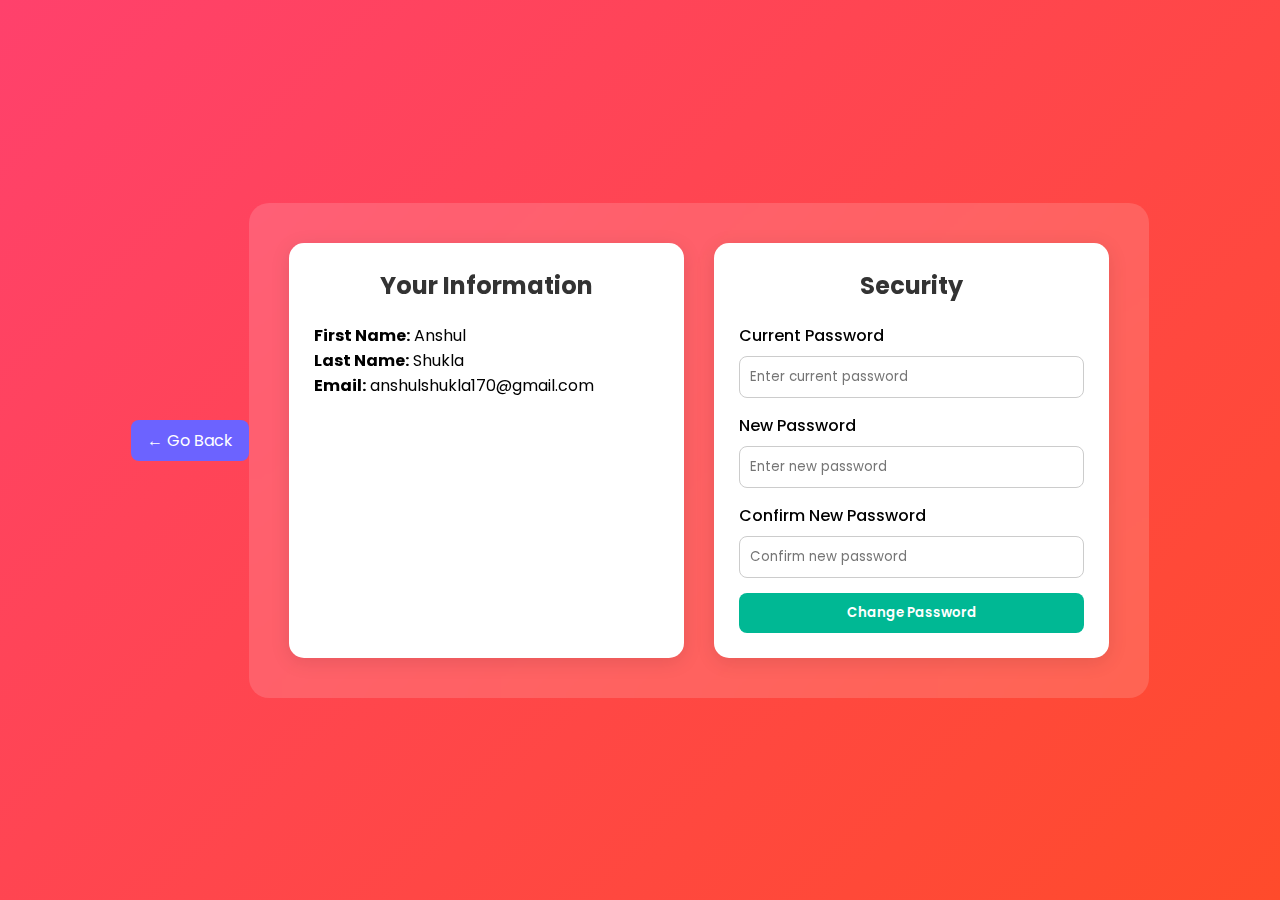
<file: HIMCSAlumni/templates/chngpw.html>
<!DOCTYPE html>
<html lang="en">
<head>
  <meta charset="UTF-8">
  <meta name="viewport" content="width=device-width, initial-scale=1.0">
  <title>Change Password | Alumni Dashboard</title>
  <link href="https://fonts.googleapis.com/css2?family=Poppins:wght@400;600&display=swap" rel="stylesheet">
  <style>
    * {
      margin: 0;
      padding: 0;
      box-sizing: border-box;
      font-family: 'Poppins', sans-serif;
    }

    body {
      min-height: 100vh;
      display: flex;
      justify-content: center;
      align-items: center;
      background: linear-gradient(135deg, #ff416c, #ff4b2b);
    }

    .container {
      width: 900px;
      background: rgba(255, 255, 255, 0.15);
      backdrop-filter: blur(10px);
      padding: 40px;
      border-radius: 20px;
      display: flex;
      gap: 30px;
      flex-wrap: wrap;
      justify-content: center;
    }

    .card {
      background: #fff;
      flex: 1 1 350px;
      padding: 25px;
      border-radius: 15px;
      box-shadow: 0 4px 20px rgba(0,0,0,0.1);
    }

    h2 {
      color: #333;
      margin-bottom: 20px;
      text-align: center;
    }

    label {
      font-weight: 500;
      display: block;
      margin-bottom: 8px;
    }

    input {
      width: 100%;
      padding: 10px;
      margin-bottom: 15px;
      border: 1px solid #ccc;
      border-radius: 8px;
      outline: none;
      transition: 0.3s;
    }

    input:focus {
      border-color: #6c63ff;
    }

    button {
      width: 100%;
      padding: 10px;
      border: none;
      border-radius: 8px;
      background: #00b894;
      color: white;
      font-weight: 600;
      cursor: pointer;
      transition: 0.3s;
    }

    button:hover {
      background: #019875;
    }

    .success {
      position: fixed;
      top: 20px;
      right: 20px;
      background: #2ecc71;
      color: white;
      padding: 12px 20px;
      border-radius: 8px;
      display: none;
      animation: fadeInOut 3s ease forwards;
    }

    @keyframes fadeInOut {
      0% {opacity: 0; transform: translateY(-10px);}
      10%,90% {opacity: 1; transform: translateY(0);}
      100% {opacity: 0; transform: translateY(-10px);}
    }

    .back-btn {
      display: inline-block;
      margin-bottom: 20px;
      text-decoration: none;
      color: white;
      background: #6c63ff;
      padding: 8px 16px;
      border-radius: 8px;
      transition: 0.3s;
    }

    .back-btn:hover {
      background: #574b90;
    }

    @media(max-width: 768px) {
      .container {
        flex-direction: column;
        width: 90%;
      }
    }
  </style>
</head>
<body>

  <a href="#" class="back-btn">← Go Back</a>

  <div class="container">
    <div class="card">
      <h2>Your Information</h2>
      <p><strong>First Name:</strong> Anshul</p>
      <p><strong>Last Name:</strong> Shukla</p>
      <p><strong>Email:</strong> anshulshukla170@gmail.com</p>
    </div>

    <div class="card">
      <h2>Security</h2>
      <form id="passwordForm">
        <label>Current Password</label>
        <input type="password" id="current" placeholder="Enter current password" required>

        <label>New Password</label>
        <input type="password" id="new" placeholder="Enter new password" required>

        <label>Confirm New Password</label>
        <input type="password" id="confirm" placeholder="Confirm new password" required>

        <button type="submit">Change Password</button>
      </form>
    </div>
  </div>

  <div class="success" id="successMsg">
    ✅ Password changed successfully!
  </div>

  <script>
    const form = document.getElementById('passwordForm');
    const successMsg = document.getElementById('successMsg');

    form.addEventListener('submit', (e) => {
      e.preventDefault();
      const newPass = document.getElementById('new').value;
      const confirmPass = document.getElementById('confirm').value;

      if (newPass === confirmPass && newPass.length >= 6) {
        successMsg.style.display = 'block';
        setTimeout(() => {
          successMsg.style.display = 'none';
          form.reset();
        }, 3000);
      } else {
        alert('Passwords do not match or too short (min 6 chars)');
      }
    });
  </script>

</body>
</html>
</file>
